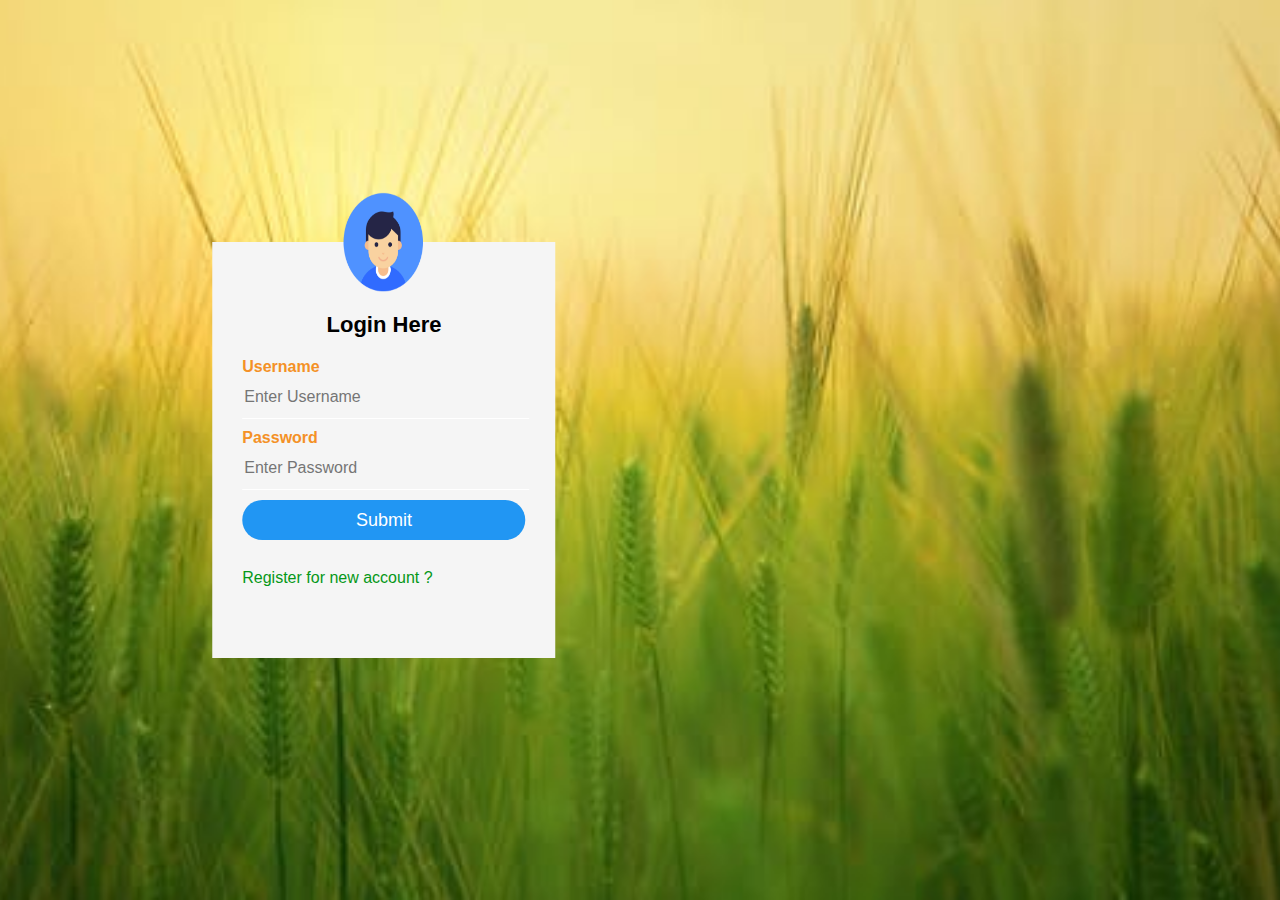
<file: uzhavar sandhai/farmer/index.html>
<!DOCTYPE html>
<head>
<title>Login Form Design</title>
<link rel="stylesheet" type="text/css" href="style.css">
    </head>
    

<body>


    <div class="box">

    <img src="user.png" class="user">

        <h1>Login Here</h1>

        <form name="myform"  action="login.php" method="POST" >

            <p>Username</p>
            <input type="text" name="uname" placeholder="Enter Username " required="">

            <p>Password</p>
            <input type="password" name="upswd" placeholder="Enter Password" required="">


            <input type="submit" name="" value="Submit">
            

            <br><br>
            <a href="register.html">Register for new account ?</a>

        </form>
        
    </div>

    

</body>
</html>
</file>
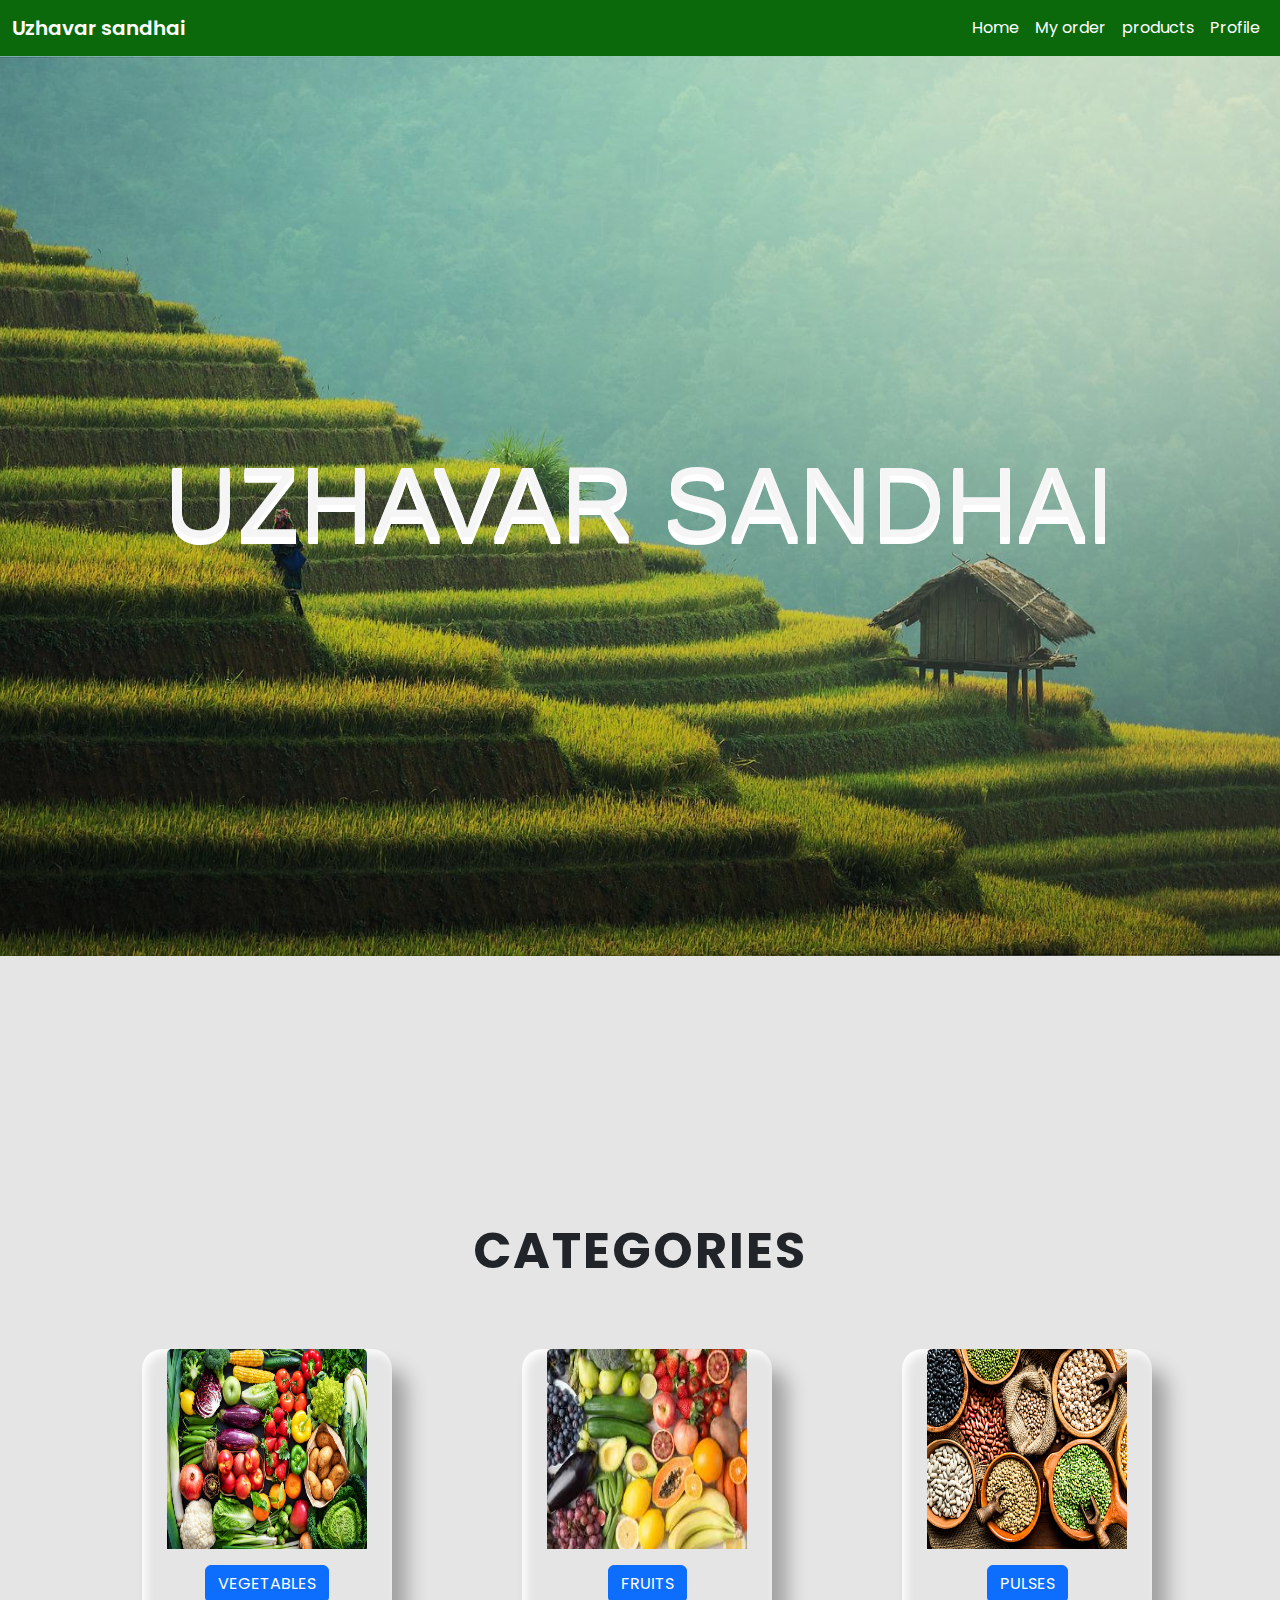
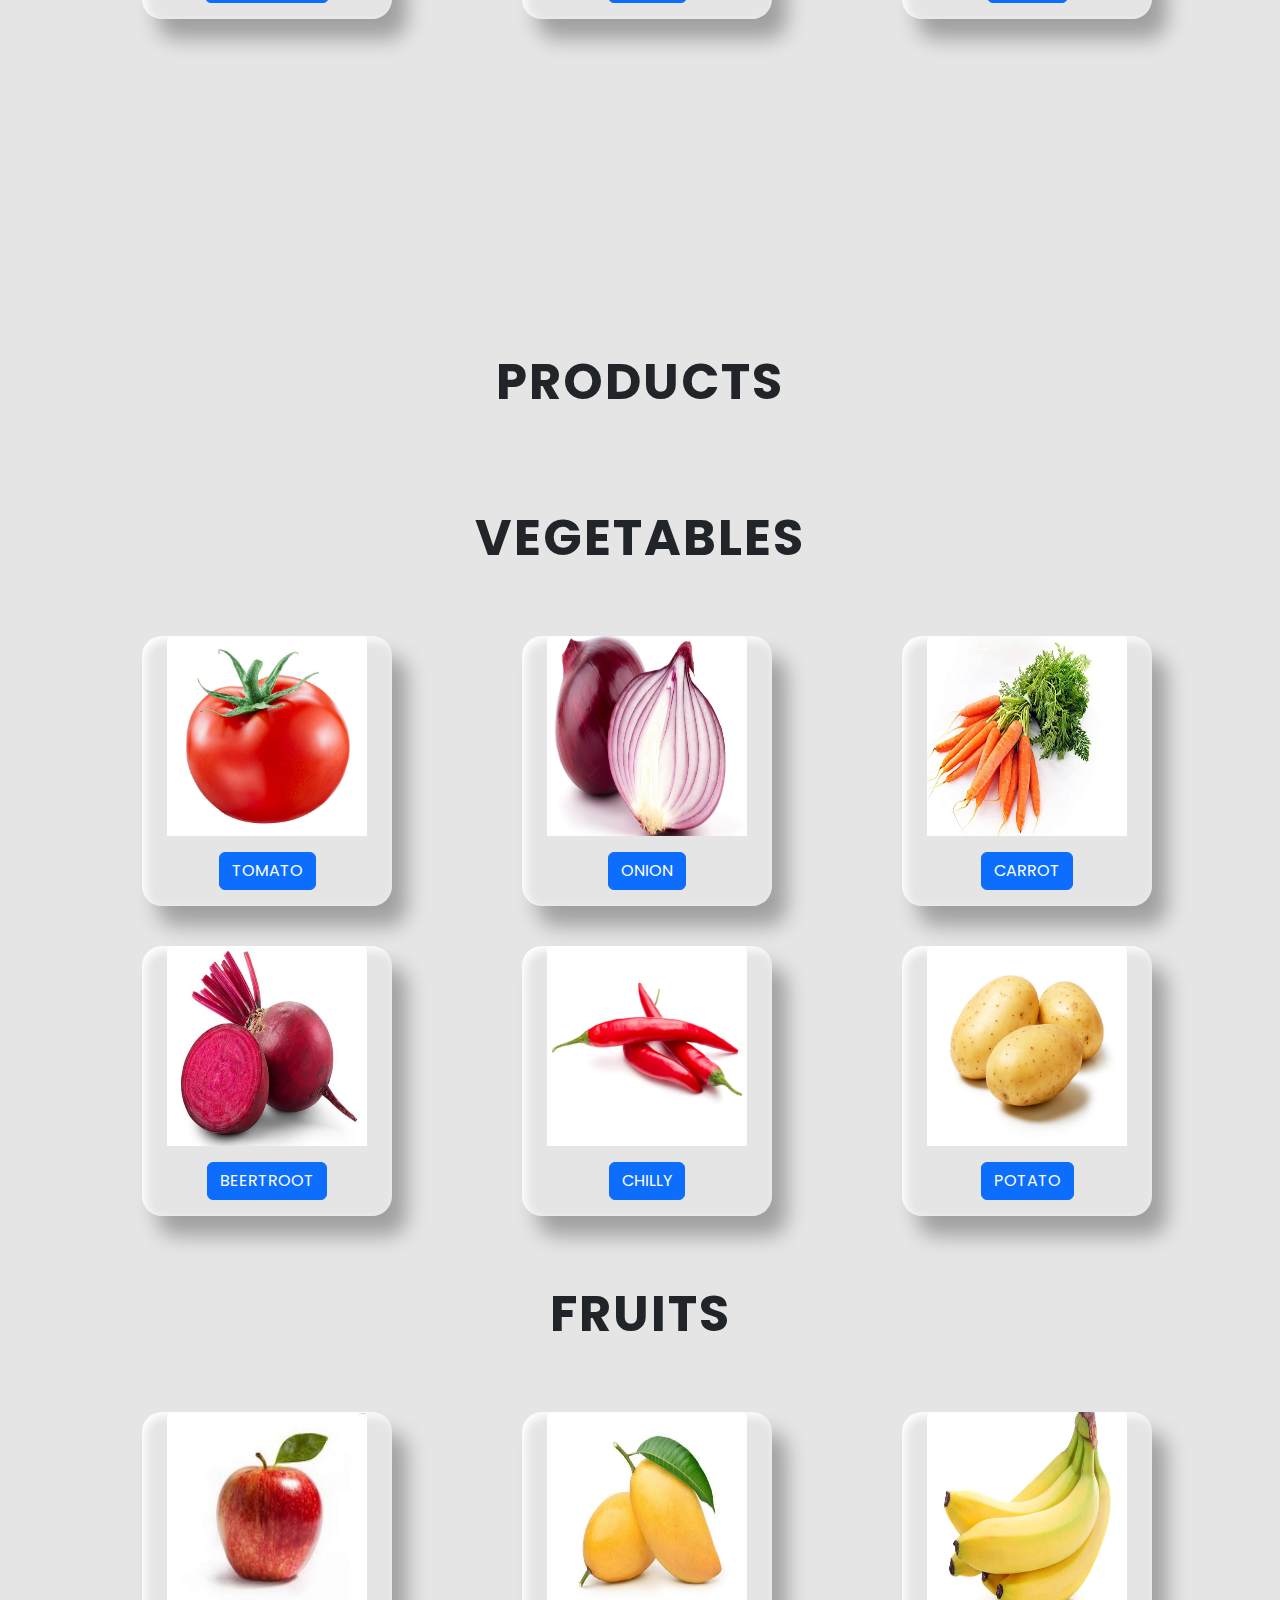
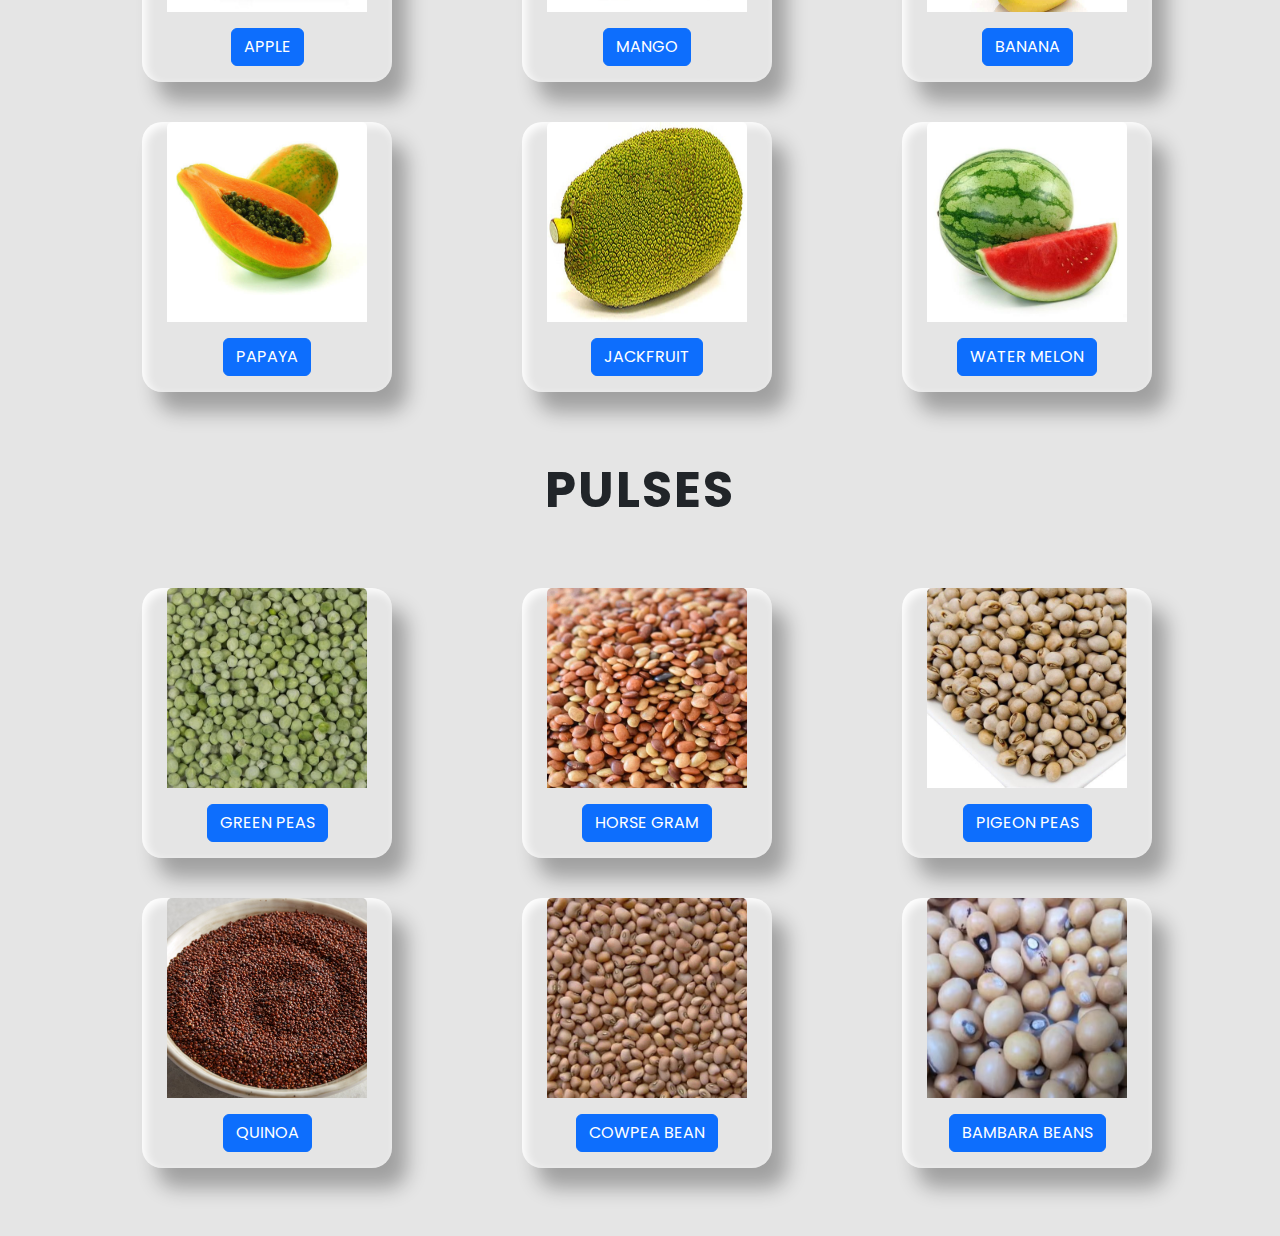
<file: uzhavar sandhai/customer/cus_home/index.html>
<!DOCTYPE html>
<html lang="en">
<head>
    <meta charset="UTF-8">
    <meta http-equiv="X-UA-Compatible" content="IE=edge">
    <meta name="viewport" content="width=device-width, initial-scale=1.0">
    <title>priya</title>
    <link rel="stylesheet" href="style.css">
    <link href="https://cdn.jsdelivr.net/npm/bootstrap@5.1.3/dist/css/bootstrap.min.css" rel="stylesheet" >
<style>
  .navbar-green{
    background: rgb(3, 87, 3);
  }
</style>

</head>
<body>

    <!--Navbar-->
    <nav class="navbar navbar-expand-lg navbar-dark bg-lg">
        <div class="container-fluid">
          <a class="navbar-brand" href="#">Uzhavar sandhai</a>
          <button class="navbar-toggler" type="button" data-bs-toggle="collapse"
           data-bs-target="#navbarSupportedContent" aria-controls="navbarSupportedContent" 
           aria-expanded="true" aria-label="Toggle navigation">
            <span class="navbar-toggler-icon"></span>
          </button>
          <div class="collapse navbar-collapse" id="navbarSupportedContent">
            <ul class="navbar-nav ms-auto mb-2 mb-lg-0">
              <li class="nav-item">
                <a class="nav-link active" aria-current="page" href="#carouselExampleSlidesOnly">Home</a>
              </li>
              
            <li class="nav-item">
              <a class="nav-link" href="orderpage.php">My order</a>
            </li>
            
            <li class="nav-item">
              <a class="nav-link" href="#products">products</a>
            </li>
              
              
            
            <li class="nav-item">
              <a class="nav-link" href="cus_profile.php">Profile</a>
          </li>
            </ul>
            
          </div>
        </div>
      </nav>
      
      <!--home page-->
      <section
         id="carouselExampleSlidesOnly" class="carousel slide" data-bs-ride="carousel">
          <h1 class="text-content">UZHAVAR SANDHAI</h1>
          <div class="carousel-inner">
            <div class="carousel-item active">
               
            </div>
        </div>
      </section>

     
<!---categories-->

<section id="categories">
  <div class="container m-5">
    <h1 class="text-center my-5">CATEGORIES</h1>
    <div class="row">
      <div class="col-lg-4 col-md-4 col-12">
        <div class="card" >
          <img class="card-img-top" src="vegetable.jpg" >
          <div class="card-body text-center">
            
            <a href="#vegetables" class="btn btn-primary">VEGETABLES</a>
          </div>
        </div>
      </div>
    

    <div class="col-lg-4 col-md-4 col-12">
      <div class="card" >
        <img class="card-img-top" src="cate_images/fruits.jpg" >
        <div class="card-body text-center">
      
          <a href="#fruits" class="btn btn-primary">FRUITS</a>
        </div>
      </div>
    </div>
    
    <div class="col-lg-4 col-md-4 col-12">
      <div class="card">
        <img class="card-img-top" src="cate_images/pulses.jpg" >
        <div class="card-body text-center">
          
          <a href="#crops" class="btn btn-primary">PULSES</a>
        </div>
      </div>
    </div>
  </div>
  </div>

</section>

<!--products for vegetables-->
<form name="vegetable" action="admin.php" method="POST">

<section id="categories">
  <div class="container m-5">
    <div id="products">
    <h1  class="text-center my-5">PRODUCTS</h1>
    <div id="vegetables">
    <div class="row">
      <h1 class="text-center my-5" > VEGETABLES</h1>
      <div class="col-lg-4 col-md-4 col-12">
        <div class="card" >
          <img class="card-img-top" src="cate_images/tomato.jpg" >
          <div class="card-body text-center">
           
            <input type="submit" class="btn btn-primary" value="TOMATO" name ="vegetable">
          </div>
        </div>
      </div>
    

    <div class="col-lg-4 col-md-4 col-12">
      <div class="card" >
        <img class="card-img-top" src="cate_images/Onion.jpg" >
        <div class="card-body text-center">
          <input type="submit" class="btn btn-primary" value="ONION" name ="vegetable">
        </div>
      </div>
    </div>
    
    <div class="col-lg-4 col-md-4 col-12">
      <div class="card">
        <img class="card-img-top" src="cate_images/carrot.jpg" >
        <div class="card-body text-center">
          <input type="submit" class="btn btn-primary" value="CARROT" name ="vegetable">
        </div>
      </div>
    </div>
  </div>
  </div>

  <div class="row">
    <div class="col-lg-4 col-md-4 col-12">
      <div class="card" >
        <img class="card-img-top" src="cate_images/beetroot.jpg" >
        <div class="card-body text-center">
          <input type="submit" class="btn btn-primary" value="BEERTROOT" name ="vegetable">
        </div>
      </div>
    </div>
  

  <div class="col-lg-4 col-md-4 col-12">
    <div class="card" >
      <img class="card-img-top" src="cate_images/chilly.jpg" >
      <div class="card-body text-center">
        <input type="submit" class="btn btn-primary" value="CHILLY" name ="vegetable">
      </div>
    </div>
  </div>
  
  <div class="col-lg-4 col-md-4 col-12">
    <div class="card">
      <img class="card-img-top" src="cate_images/potato.jpg" >
      <div class="card-body text-center">
        <input type="submit" class="btn btn-primary" value="POTATO" name ="vegetable">
      </div>
    </div>
  </div>
</div>
    </div> 
  </form>
<!--fruits-->
<div id="fruits">
<div class="row">
  <h1 class="text-center my-5" >FRUITS</h1>
  <div class="col-lg-4 col-md-4 col-12">
    <div class="card" >
      <img class="card-img-top" src="cate_images/apple.jpg" >
      <div class="card-body text-center">
        <input type="submit" class="btn btn-primary" value="APPLE" name ="vegetable">
      </div>
    </div>
  </div>


<div class="col-lg-4 col-md-4 col-12">
  <div class="card" >
    <img class="card-img-top" src="cate_images/mango.jpg" >
    <div class="card-body text-center">
      <input type="submit" class="btn btn-primary" value="MANGO" name ="vegetable">
    </div>
  </div>
</div>

<div class="col-lg-4 col-md-4 col-12">
  <div class="card">
    <img class="card-img-top" src="cate_images/banana.jpg" >
    <div class="card-body text-center">
      <input type="submit" class="btn btn-primary" value="BANANA" name ="vegetable">
    </div>
  </div>
</div>
</div>

<div class="row">
<div class="col-lg-4 col-md-4 col-12">
  <div class="card" >
    <img class="card-img-top" src="cate_images/papaya.jpg" >
    <div class="card-body text-center">
      <input type="submit" class="btn btn-primary" value="PAPAYA" name ="vegetable">
    </div>
  </div>
</div>


<div class="col-lg-4 col-md-4 col-12">
<div class="card" >
  <img class="card-img-top" src="cate_images/jackfruit.jpg" >
  <div class="card-body text-center">
    <input type="submit" class="btn btn-primary" value="JACKFRUIT" name ="vegetable">
  </div>
</div>
</div>

<div class="col-lg-4 col-md-4 col-12">
<div class="card">
  <img class="card-img-top" src="cate_images/melon.jpeg" >
  <div class="card-body text-center">
    <input type="submit" class="btn btn-primary" value="WATER MELON" name ="vegetable">
  </div>
</div>
</div>
</div>
</div>

<!--crops-->
<div id="crops">
<div class="row">
  <h1 class="text-center my-5" >PULSES</h1>
  <div class="col-lg-4 col-md-4 col-12">
    <div class="card" >
      <img class="card-img-top" src="cate_images/green peas.jpg" >
      <div class="card-body text-center">
        <input type="submit" class="btn btn-primary" value="GREEN PEAS" name ="vegetable">
      </div>
    </div>
  </div>


<div class="col-lg-4 col-md-4 col-12">
  <div class="card" >
    <img class="card-img-top" src="cate_images/horse gram.jpg" >
    <div class="card-body text-center">
      <input type="submit" class="btn btn-primary" value="HORSE GRAM" name ="vegetable">
    </div>
  </div>
</div>

<div class="col-lg-4 col-md-4 col-12">
  <div class="card">
    <img class="card-img-top" src="cate_images/pigeon peas.jpg" >
    <div class="card-body text-center">
      <input type="submit" class="btn btn-primary" value="PIGEON PEAS" name ="vegetable">
    </div>
  </div>
</div>
</div>

<div class="row">
<div class="col-lg-4 col-md-4 col-12">
  <div class="card" >
    <img class="card-img-top" src="cate_images/quinoa.jpg" >
    <div class="card-body text-center">
      <input type="submit" class="btn btn-primary" value="QUINOA" name ="vegetable">
    </div>
  </div>
</div>


<div class="col-lg-4 col-md-4 col-12">
<div class="card" >
  <img class="card-img-top" src="cate_images/cowpea bean.jpg" >
  <div class="card-body text-center">
    <input type="submit" class="btn btn-primary" value="COWPEA BEAN" name ="vegetable">
    
  </div>
</div>
</div>

<div class="col-lg-4 col-md-4 col-12">
<div class="card">
  <img class="card-img-top" src="cate_images/bambara beans.avif" >
  <div class="card-body text-center">
    <input type="submit" class="btn btn-primary" value="BAMBARA BEANS" name ="vegetable">
  </div>
</div>
</div>
</div>

</div>
  </div>

</section>

    <script src="https://cdn.jsdelivr.net/npm/@popperjs/core@2.10.2/dist/umd/popper.min.js" ></script>
    <script src="https://cdn.jsdelivr.net/npm/bootstrap@5.1.3/dist/js/bootstrap.min.js" ></script>

</body>
</html>
</file>
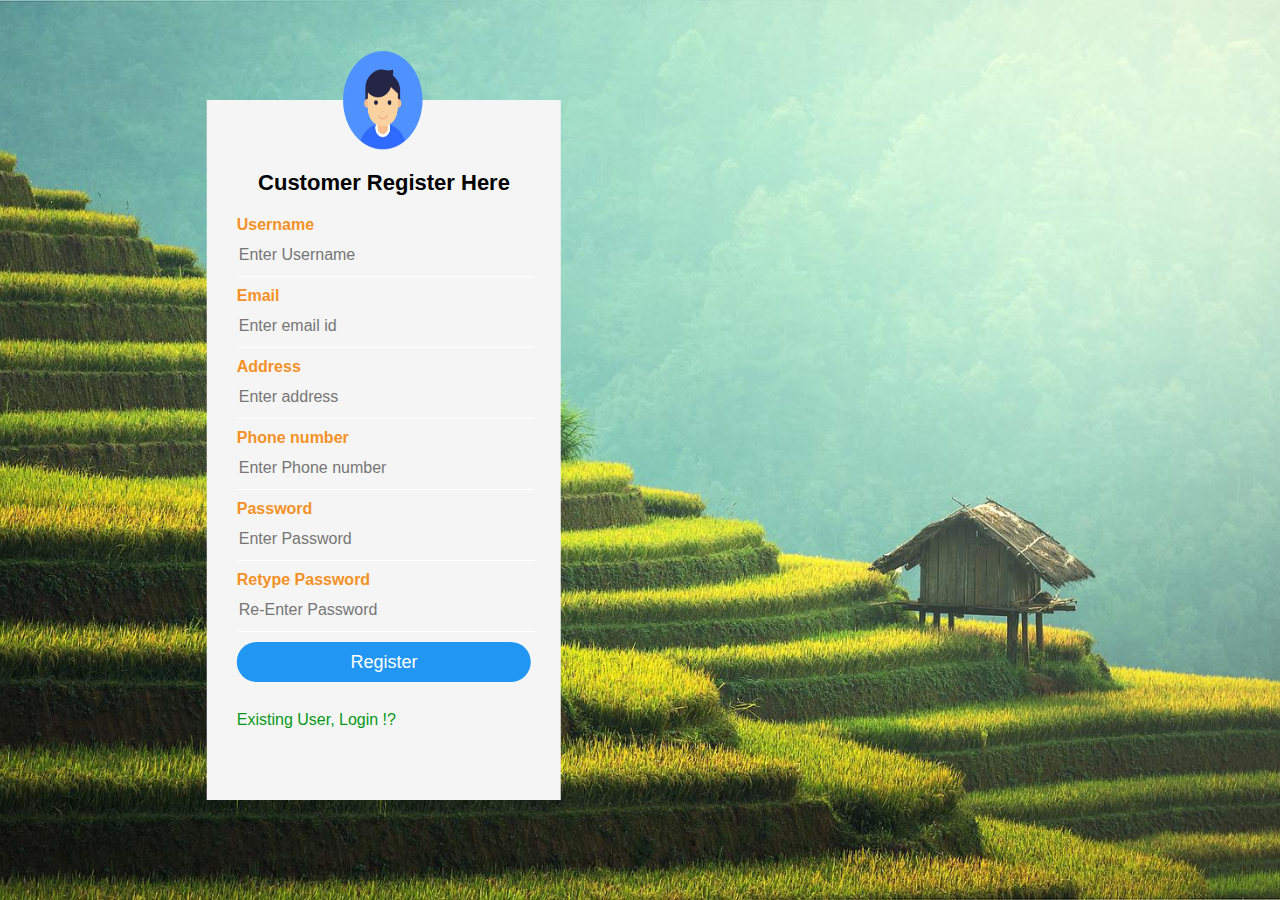
<file: uzhavar sandhai/customer/cus_register.html>
<!DOCTYPE html>
<head>
<title>Register Form Design</title>
    <link rel="stylesheet" type="text/css" href="style.css">

<body>

    <div class="box">
    <img src="user.png" class="user">

        <h1>Customer Register Here</h1>

        <form name="myform2" action="cus_register.php" method="POST">

            <p>Username</p>
            <input type="text" name="uname1" placeholder="Enter Username" required="">

            <p>Email</p>
            <input type="Email" name="email" placeholder="Enter email id" required="">
            <p>Address</p>
           <input type="text" name="address" placeholder="Enter address" required="">

            <p>Phone number</p>
            <input type="numbe" name="numbe" placeholder="Enter Phone number" required="">

            <p>Password</p>
            <input type="password" name="upswd1" placeholder="Enter Password" required="">

            <p>Retype Password</p>
            <input type="password" name="upswd2" placeholder="Re-Enter Password" required="">

            <input type="submit" name="" value="Register">

            <br><br>
            <a href="cuslogin.html">Existing User, Login !?</a>
        </form>
        
    </div>

</body>
</head>
</html>
</file>
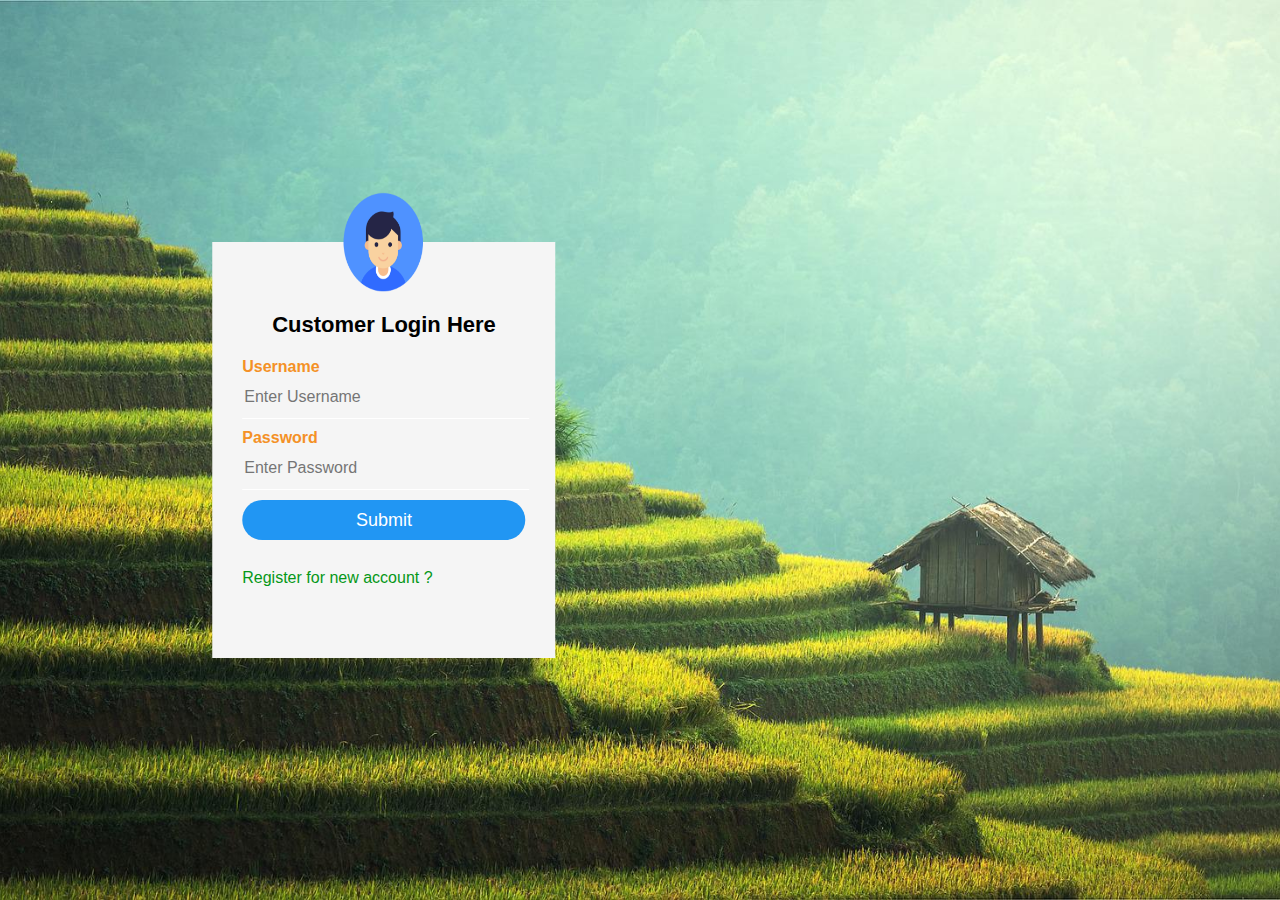
<file: uzhavar sandhai/customer/cuslogin.html>
<!DOCTYPE html>
<head>
<title>Login Form Design</title>
<link rel="stylesheet" type="text/css" href="style.css">
    </head>
    

<body>


    <div class="box">

    <img src="user.png" class="user">

        <h1>Customer Login Here</h1>

        <form name="myform"  action="cus_login.php" method="POST" >

            <p>Username</p>
            <input type="text" name="uname" placeholder="Enter Username " required="">

            <p>Password</p>
            <input type="password" name="upswd" placeholder="Enter Password" required="">


            <input type="submit" name="" value="Submit">
            

            <br><br>
            <a href="cus_register.html">Register for new account ?</a>

        </form>
        
    </div>

    

</body>
</html>
</file>
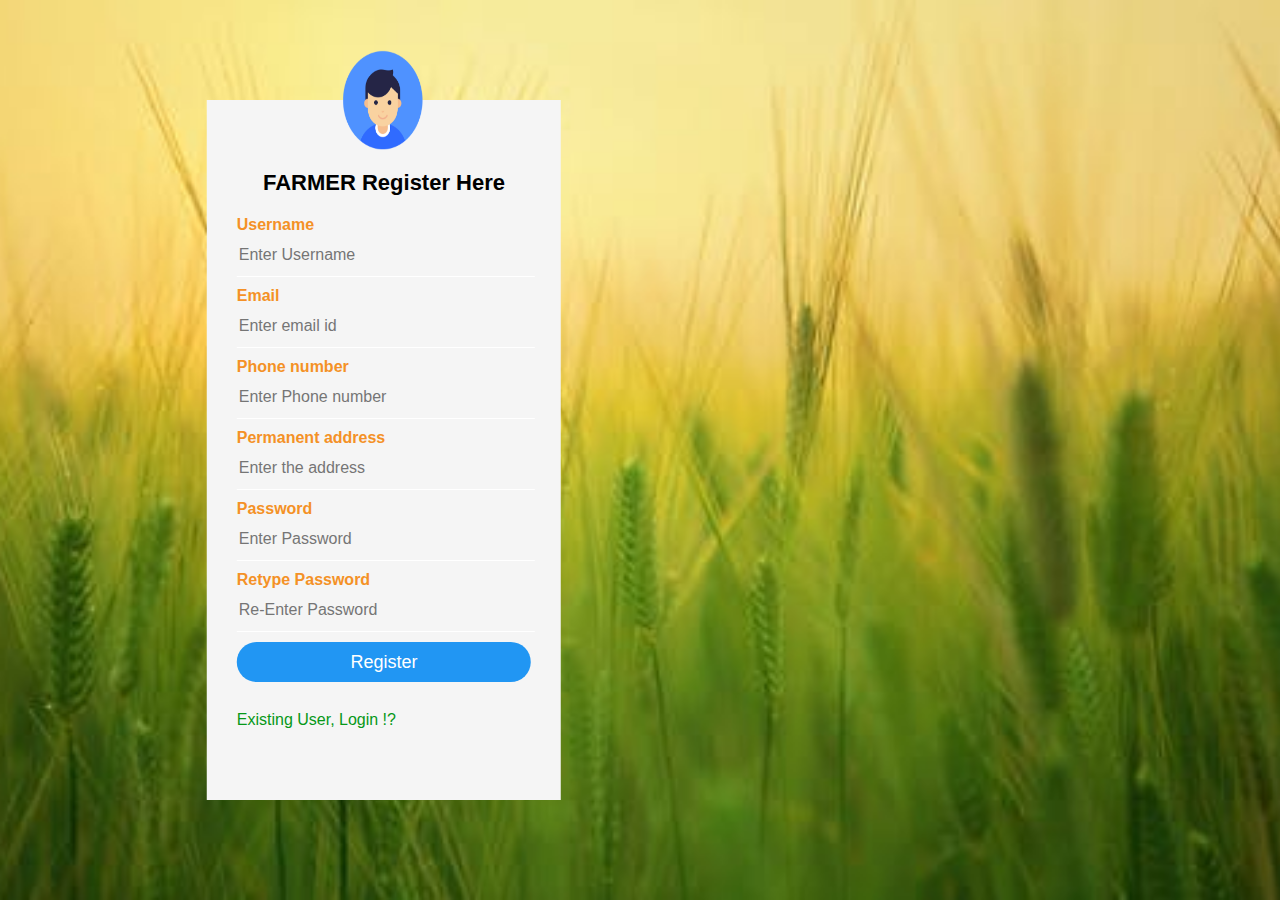
<file: uzhavar sandhai/farmer/register.html>
<!DOCTYPE html>
<head>
<title>Register Form Design</title>
    <link rel="stylesheet" type="text/css" href="style.css">

<body>

    <div class="box">
    <img src="user.png" class="user">

        <h1>FARMER Register Here</h1>

        <form name="myform2" action="register.php" method="POST">

            <p>Username</p>
            <input type="text" name="uname1" placeholder="Enter Username" required="">

            <p>Email</p>
            <input type="Email" name="email" placeholder="Enter email id" required="">

            <p>Phone number</p>
            <input type="numbe" name="numbe" placeholder="Enter Phone number" required="">

            <p>Permanent address</address></p>
            <input type="text" name="paddress" placeholder="Enter the address" required="">

            <p>Password</p>
            <input type="password" name="upswd1" placeholder="Enter Password" required="">

            <p>Retype Password</p>
            <input type="password" name="upswd2" placeholder="Re-Enter Password" required="">

            <input type="submit" name="" value="Register">

            <br><br>
            <a href="index.html">Existing User, Login !?</a>
        </form>
        
    </div>

</body>
</head>
</html>
</file>
<file: uzhavar sandhai/farmer/style.css>
body{
    margin: 0;
    padding: 0;
    background: url(back.jpg)no-repeat center center fixed;
    -webkit-background-size: cover;
    -moz-background-size: cover;
    -o-background-size: cover;
    font-family: sans-serif;
}

.box{

 
    background: #f5f5f5;
    color: red;
    top: 50%;
    left: 30%;
    position: absolute;
    transform: translate(-50%,-50%);
    box-sizing: border-box;
    padding: 70px 30px;
}



.user{
    width: 100px;
    height: 100px;
    position: absolute;
    top: -50px;
    left: calc(50% - 50px);
}

h1{
    margin: 0;
    padding: 0 0 20px;
    text-align: center;
    font-size: 22px;
    color: black;
}

p{
    color: #f49126;
    margin: 0;
    padding: 0;
    font-weight: bold;
}

input{
    width: 100%;
    margin-bottom: 10px;
}

 input[type="text"], input[type="password"] ,input[type="email"] ,input[type="numbe"]
{
    border: none;
    border-bottom: 1px solid #fff;
    background: transparent;
    outline: none;
    height: 40px;
    color: #673ab7;
    font-size: 16px;
}

input[type="submit"]
{
    border: none;
    outline: none;
    height: 40px;
    background: #2196f3;
    color: #fff;
    font-size: 18px;
    border-radius: 20px;

}


input[type="submit"]:hover
{
    cursor: pointer;
    background: #0097a7;
}

a
{
    text-decoration: none;
    font-size: 16px;
    line-height: 20px;
    color: #069818;
}


a:hover
{
    color: red;
}
</file>
<file: uzhavar sandhai/customer/cus_home/style.css>
@import url('https://fonts.googleapis.com/css2?family=Poppins&display=swap');
*{
    margin: 0;
    padding:0;
    box-sizing: border-box;
    font-family: 'Poppins', sans-serif;

}
nav{
    width: 100%;
    position:sticky !important;
    left:0;
    top:0;
    z-index:10;
    background: rgb(11, 105, 11);
}
.navbar-brand{
    font-weight: 600;
    color: white !important;
}
.nav-link{
    color: white !important;
    border-bottom: 1px solid transparent;
}

.nav-link:hover{
    border-bottom: 1px solid white; 
}
section{
    width: 100%;
    min-height: 100vh;
    display: flex;
    justify-content: center;
    align-items: center;
}
/* Home Section*/
#carouselExampleSlidesOnly{
    
    background:linear-gradient(rgba(0,0,0,.1),rgba(0,0,0,.3)),url("final.jpg");
    background-size: cover;
    background-position: center;
    background-repeat: no-repeat;
    flex-direction: column;
}

#carouselExampleSlidesOnly h1{
    font-size:100px;
    color:whitesmoke;
    letter-spacing: 1px;
    font-family: Verdana, Geneva, Tahoma, sans-serif;
    text-shadow:0px 1px 0px white,
                0px 2px 0px white,
                0px 3px 0px white,
                0px 4px 0px white,
                0px 5px 0px white,
                0px 6px 0px white,
                0px 7px 0px white;
}

/*******about********/

#about{
         background:hsl(135, 86%, 57%);
}

#about h1{
    font-weight: 800;
    font-size: 50px;
    color:white;
}
#about p{
    color:white;
}

/* ***categories*** */
#categories{
background:#e5e5e5;

}

#categories h1{
            font-size: 50px;
            letter-spacing: 2px;
            font-weight: 700;
}
#categories img{
    width: 200px;
    height: 200px;
}

.card{
    width: 250px;
    height:250px;
    background:#e5e5e5 !important;
    border:none !important;
    box-shadow: 15px 20px 20px rgba(0,0,0,.3),
                inset 4px 4px 10px white;
    border-radius: 20px !important;
    overflow: hidden;
    justify-content: center;
    align-items: center;
    margin:20px 60px;
}
</file>
<file: uzhavar sandhai/customer/style.css>
body{
    margin: 0;
    padding: 0;
    background: url(back.jpg)no-repeat center center fixed;
    -webkit-background-size: cover;
    -moz-background-size: cover;
    -o-background-size: cover;
    font-family: sans-serif;
}

.box{

 
    background: #f5f5f5;
    color: red;
    top: 50%;
    left: 30%;
    position: absolute;
    transform: translate(-50%,-50%);
    box-sizing: border-box;
    padding: 70px 30px;
}



.user{
    width: 100px;
    height: 100px;
    position: absolute;
    top: -50px;
    left: calc(50% - 50px);
}

h1{
    margin: 0;
    padding: 0 0 20px;
    text-align: center;
    font-size: 22px;
    color: black;
}

p{
    color: #f49126;
    margin: 0;
    padding: 0;
    font-weight: bold;
}

input{
    width: 100%;
    margin-bottom: 10px;
}

 input[type="text"], input[type="password"] ,input[type="email"] ,input[type="numbe"]
{
    border: none;
    border-bottom: 1px solid #fff;
    background: transparent;
    outline: none;
    height: 40px;
    color: #673ab7;
    font-size: 16px;
}

input[type="submit"]
{
    border: none;
    outline: none;
    height: 40px;
    background: #2196f3;
    color: #fff;
    font-size: 18px;
    border-radius: 20px;

}


input[type="submit"]:hover
{
    cursor: pointer;
    background: #0097a7;
}

a
{
    text-decoration: none;
    font-size: 16px;
    line-height: 20px;
    color: #069818;
}


a:hover
{
    color: red;
}
</file>
